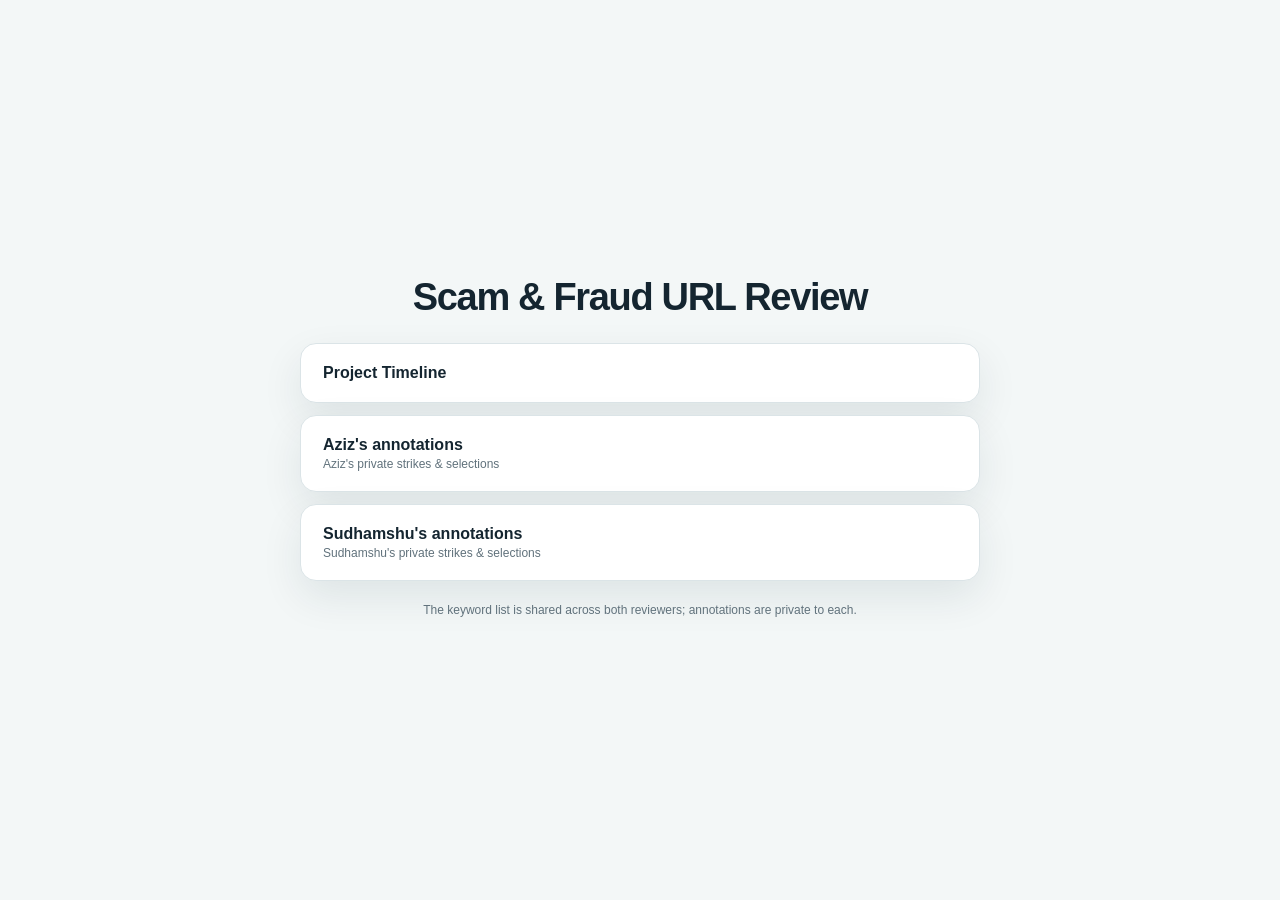
<file: index.html>
<!doctype html>
<html lang="en">
<head>
  <meta charset="utf-8">
  <meta name="viewport" content="width=device-width, initial-scale=1">
  <meta name="color-scheme" content="light">
  <title>Scam &amp; Fraud URL Review</title>
  <link rel="stylesheet" href="styles.css">
</head>
<body class="landing-body">
  <main class="landing">
    <h1>Scam &amp; Fraud URL Review</h1>
    <div class="landing-buttons">
      <a class="landing-button" href="https://docs.google.com/spreadsheets/d/1gBajcdoK5oig2TLUUDUXqe4jmzk2kMywuAVEbnEu_oM/edit?usp=sharing" target="_blank" rel="noopener noreferrer">
        <strong>Project Timeline</strong>
      </a>
      <a class="landing-button" href="tree.html?user=aziz">
        <strong>Aziz's annotations</strong>
        <span>Aziz's private strikes &amp; selections</span>
      </a>
      <a class="landing-button" href="tree.html?user=sudhamshu">
        <strong>Sudhamshu's annotations</strong>
        <span>Sudhamshu's private strikes &amp; selections</span>
      </a>
    </div>
    <p class="landing-note">The keyword list is shared across both reviewers; annotations are private to each.</p>
  </main>
</body>
</html>
</file>
<file: styles.css>
:root {
  --ink: #142530;
  --muted: #61727c;
  --line: #dbe4e7;
  --panel: #ffffff;
  --canvas: #f3f7f7;
  --navy: #102d3b;
  --teal: #087d79;
  --teal-dark: #08635f;
  --mint: #dff4ef;
  --amber: #ffcb69;
  --amber-soft: #fff1ca;
  --rose: #d65868;
  --indigo: #5a54d6;
  --indigo-soft: #e9e7fb;
  --indigo-faint: #f3f2fc;
  --shadow: 0 16px 42px rgba(16, 45, 59, 0.09);
}

* { box-sizing: border-box; }

html { min-width: 320px; }

body {
  margin: 0;
  color: var(--ink);
  background: var(--canvas);
  font-family: Inter, ui-sans-serif, -apple-system, BlinkMacSystemFont, "Segoe UI", sans-serif;
  font-size: 14px;
}

button, textarea, select { font: inherit; }

button, a { -webkit-tap-highlight-color: transparent; }

button:focus-visible,
a:focus-visible,
textarea:focus-visible,
select:focus-visible {
  outline: 3px solid rgba(8, 125, 121, 0.28);
  outline-offset: 2px;
}

.loading-screen {
  position: fixed;
  inset: 0;
  z-index: 50;
  display: grid;
  place-content: center;
  justify-items: center;
  gap: 16px;
  color: var(--muted);
  background: var(--canvas);
  transition: opacity 180ms ease, visibility 180ms ease;
}

.loading-screen.is-hidden { opacity: 0; visibility: hidden; }

.loading-mark,
.brand-mark {
  display: grid;
  place-items: center;
  color: white;
  background: var(--teal);
  font-weight: 800;
  letter-spacing: -0.04em;
}

.loading-mark { width: 56px; height: 56px; border-radius: 18px; font-size: 19px; box-shadow: var(--shadow); }

.site-header {
  position: sticky;
  top: 0;
  z-index: 20;
  min-height: 72px;
  display: flex;
  align-items: center;
  justify-content: space-between;
  gap: 24px;
  padding: 12px clamp(18px, 4vw, 56px);
  border-bottom: 1px solid rgba(219, 228, 231, 0.9);
  background: rgba(255, 255, 255, 0.94);
  backdrop-filter: blur(14px);
}

.brand { display: flex; align-items: center; gap: 11px; color: var(--ink); text-decoration: none; }
.brand-mark { width: 40px; height: 40px; border-radius: 12px; font-size: 14px; }
.brand strong, .brand small { display: block; }
.brand strong { font-size: 15px; letter-spacing: -0.02em; }
.brand small { margin-top: 2px; color: var(--muted); font-size: 11px; }

.header-metrics { display: flex; gap: clamp(16px, 3vw, 30px); }
.header-metric { display: flex; flex-direction: column; }
.header-metric strong { font-size: clamp(18px, 2.4vw, 22px); letter-spacing: -0.035em; line-height: 1; color: var(--ink); }
.header-metric span { margin-top: 4px; font-size: 10px; font-weight: 700; letter-spacing: 0.06em; text-transform: uppercase; color: var(--muted); }

.header-right { display: flex; align-items: center; gap: 12px; }
.user-badge { padding: 6px 12px; border-radius: 999px; color: var(--teal-dark); background: var(--mint); font-size: 12px; font-weight: 800; white-space: nowrap; }
.inst-select { display: flex; align-items: center; gap: 8px; font-size: 11px; font-weight: 800; color: var(--muted); text-transform: uppercase; letter-spacing: 0.06em; }
.inst-select select { width: auto; min-width: 150px; margin: 0; padding: 8px 30px 8px 12px; border-radius: 11px; font-weight: 700; text-transform: none; letter-spacing: normal; }
.home-link { padding: 8px 13px; border-radius: 11px; color: #405761; background: #edf3f3; font-size: 12px; font-weight: 800; text-decoration: none; white-space: nowrap; }
.home-link:hover { color: var(--ink); background: #e1ebeb; }

/* Landing / timeline pages */
.landing-body { display: grid; place-items: center; min-height: 100vh; padding: 32px; }
.landing { width: min(680px, 100%); text-align: center; }
.landing.timeline { text-align: left; }
.landing .landing-mark { width: 60px; height: 60px; margin: 0 auto 20px; border-radius: 18px; display: grid; place-items: center; color: #fff; background: var(--teal); font-weight: 800; font-size: 20px; box-shadow: var(--shadow); }
.landing h1 { font-size: clamp(26px, 4vw, 38px); margin-bottom: 26px; }
.landing-intro { margin: 12px 0 28px; color: var(--muted); line-height: 1.6; }
.landing-buttons { display: grid; gap: 12px; }
.landing-button { display: flex; flex-direction: column; gap: 3px; padding: 20px 22px; border: 1px solid var(--line); border-radius: 16px; background: var(--panel); box-shadow: var(--shadow); text-decoration: none; text-align: left; transition: transform 120ms ease, border-color 120ms ease; }
.landing-button:hover { transform: translateY(-2px); border-color: var(--teal); }
.landing-button strong { color: var(--ink); font-size: 16px; }
.landing-button span { color: var(--muted); font-size: 12px; }
.landing-note { margin-top: 22px; color: var(--muted); font-size: 12px; }
.back-link { display: inline-block; margin-bottom: 16px; color: var(--teal-dark); font-weight: 800; font-size: 13px; text-decoration: none; }
.timeline-list { margin: 8px 0 0; padding: 0 0 0 20px; display: grid; gap: 14px; }
.timeline-list li { color: var(--ink); }
.timeline-list strong { display: block; }
.timeline-list span { color: var(--muted); font-size: 13px; }

.source-tabs { display: flex; gap: 4px; padding: 4px; border-radius: 14px; background: #edf3f3; }
.source-tabs a { padding: 9px 13px; border-radius: 10px; color: #50646e; font-weight: 700; font-size: 12px; text-decoration: none; }
.source-tabs a:hover { color: var(--ink); background: rgba(255, 255, 255, 0.7); }
.source-tabs a[aria-current="page"] { color: white; background: var(--navy); box-shadow: 0 5px 13px rgba(16, 45, 59, 0.18); }

.app-shell {
  width: min(1900px, 100%);
  min-height: calc(100vh - 72px);
  margin: 0 auto;
  display: grid;
  grid-template-columns: minmax(330px, 390px) 1fr;
  gap: 20px;
  padding: 20px;
}

.app-shell.has-selection-pane {
  /* Readable results column on the left, flexible tree in the middle, roomy
     selection pane on the right. */
  grid-template-columns: minmax(340px, 400px) minmax(0, 1fr) minmax(400px, 480px);
}

.search-panel,
.tree-workspace {
  min-width: 0;
  border: 1px solid var(--line);
  border-radius: 22px;
  background: var(--panel);
  box-shadow: var(--shadow);
}

.search-panel {
  position: sticky;
  top: 92px;
  align-self: start;
  max-height: calc(100vh - 112px);
  overflow: auto;
  padding: 24px;
}

.eyebrow { color: var(--teal); font-size: 11px; font-weight: 800; letter-spacing: 0.12em; text-transform: uppercase; }
h1, h2 { margin: 0; letter-spacing: -0.035em; }
h1 { margin-top: 7px; font-size: clamp(25px, 3vw, 34px); line-height: 1.05; }
h2 { font-size: 20px; }
.intro { margin: 12px 0 18px; color: var(--muted); line-height: 1.55; }

.metric-grid { display: grid; grid-template-columns: repeat(3, 1fr); gap: 8px; margin-bottom: 22px; }
.metric { min-width: 0; padding: 12px; border-radius: 14px; background: #f1f6f6; }
.metric strong, .metric span { display: block; }
.metric strong { overflow: hidden; font-size: 18px; letter-spacing: -0.04em; text-overflow: ellipsis; }
.metric span { margin-top: 3px; color: var(--muted); font-size: 10px; font-weight: 700; text-transform: uppercase; }

.search-form { padding-top: 20px; border-top: 1px solid var(--line); }
/* Keyword-only left pane: the form is the first child, so drop its divider. */
.search-panel > .search-form:first-child { margin-top: 0; padding-top: 0; border-top: 0; }
.availability-filter {
  display: flex;
  align-items: flex-start;
  gap: 10px;
  margin: 0 0 18px;
  padding: 13px;
  border: 1px solid #cfe2df;
  border-radius: 13px;
  background: #f1f8f7;
  cursor: pointer;
}
.availability-filter input { width: 17px; height: 17px; margin: 2px 0 0; accent-color: var(--teal); }
.availability-filter span, .availability-filter strong, .availability-filter small { display: block; }
.availability-filter strong { color: #29444f; font-size: 12px; }
.availability-filter small { margin-top: 4px; color: var(--muted); font-size: 10px; line-height: 1.4; }
.review-tools { margin: 0 0 18px; padding: 13px; border: 1px solid var(--line); border-radius: 13px; background: #fafcfc; }
.review-tools-heading { display: flex; align-items: baseline; justify-content: space-between; gap: 10px; }
.review-tools-heading strong { font-size: 12px; }
.review-tools-heading span { color: var(--muted); font-size: 10px; }
.review-tools > p { margin: 6px 0 10px; color: var(--muted); font-size: 10px; line-height: 1.4; }
.review-tool-actions { display: flex; gap: 6px; }
.review-tool-actions button { padding: 7px 9px; color: #405761; background: #edf3f3; font-size: 10px; }
.review-tool-actions button:hover { color: var(--ink); background: #e1ebeb; }
.search-form > label,
.field-row label { display: block; color: #314852; font-size: 12px; font-weight: 800; }
textarea, select { width: 100%; border: 1px solid #cbd8dc; color: var(--ink); background: white; }
textarea { min-height: 94px; margin-top: 8px; padding: 12px; resize: vertical; border-radius: 13px; line-height: 1.45; }
textarea::placeholder { color: #93a1a8; }
.field-row { display: grid; grid-template-columns: 1fr 0.78fr; gap: 10px; margin-top: 12px; }
select { display: block; margin-top: 7px; padding: 10px 28px 10px 10px; border-radius: 11px; }
.search-hint { margin: 9px 0 0; color: var(--muted); font-size: 11px; }

.button-row, .toolbar-actions { display: flex; gap: 8px; }
.button-row { margin-top: 14px; }
button { border: 0; border-radius: 11px; cursor: pointer; font-weight: 800; }
.primary-button { flex: 1; padding: 11px 16px; color: white; background: var(--teal); }
.primary-button:hover { background: var(--teal-dark); }
.quiet-button, .toolbar-actions button, .pagination button { padding: 10px 13px; color: #405761; background: #edf3f3; }
.quiet-button:hover, .toolbar-actions button:hover, .pagination button:hover { color: var(--ink); background: #e1ebeb; }
button:disabled { cursor: not-allowed; opacity: 0.45; }

.results-section { margin-top: 24px; padding-top: 20px; border-top: 1px solid var(--line); }
.results-heading { display: flex; align-items: baseline; justify-content: space-between; gap: 12px; }
.results-heading h2 { font-size: 16px; }
.results-heading span { color: var(--muted); font-size: 11px; }
.result-filter-row { position: relative; margin-top: 10px; }
.result-filter {
  width: 100%;
  padding: 8px 28px 8px 11px;
  border: 1px solid var(--line);
  border-radius: 10px;
  background: #fbfdfd;
  color: var(--ink);
  font-size: 12px;
}
.result-filter:focus { outline: none; border-color: var(--teal); box-shadow: 0 0 0 3px rgba(31,122,120,0.12); }
.result-filter::placeholder { color: #9aa7ab; }
.result-filter-clear {
  position: absolute;
  top: 50%;
  right: 6px;
  transform: translateY(-50%);
  width: 20px;
  height: 20px;
  padding: 0;
  border-radius: 6px;
  color: #6a7378;
  background: transparent;
  font-size: 15px;
  line-height: 1;
}
.result-filter-clear:hover { color: #7a2b36; background: #ffe1e6; }
.result-tools { display: flex; gap: 8px; margin-top: 8px; }
.only-unstruck-toggle {
  padding: 6px 11px;
  border: 1px solid var(--line);
  border-radius: 8px;
  background: #fbfdfd;
  color: var(--muted);
  font-size: 11px;
  font-weight: 700;
  white-space: nowrap;
}
.only-unstruck-toggle:hover { border-color: var(--teal); color: var(--teal-dark); }
.only-unstruck-toggle.is-active {
  background: var(--mint);
  border-color: var(--teal);
  color: var(--teal-dark);
}
.results-list { margin-top: 10px; }
.empty-state { padding: 18px; border: 1px dashed #cbd8dc; border-radius: 13px; color: var(--muted); text-align: center; }
/* URL on its own full-width line, actions in a wrapping row beneath — so a long
   URL never gets crushed into a narrow column and wraps one char per line. */
.result-card { display: flex; flex-direction: column; gap: 7px; padding: 11px 2px; border-bottom: 1px solid #edf1f2; }
.result-card:last-child { border-bottom: 0; }
.result-card.is-review-struck .result-url { opacity: 0.55; text-decoration: line-through; text-decoration-thickness: 1.5px; }
.result-url { min-width: 0; color: #21434e; font-family: ui-monospace, SFMono-Regular, Menlo, Consolas, monospace; font-size: 11.5px; line-height: 1.5; overflow-wrap: anywhere; word-break: break-word; }
.result-actions { display: flex; flex-wrap: wrap; align-items: center; gap: 6px; }
.result-actions button, .result-actions a { padding: 6px 9px; border-radius: 8px; color: var(--teal-dark); background: var(--mint); font-size: 10px; font-weight: 800; text-decoration: none; }
.result-review-status { margin-right: auto; color: #8a3945; font-size: 9px; font-weight: 800; line-height: 1.2; }
.result-actions .result-unstrike { color: #7a2b36; background: #ffe1e6; }
.result-actions .result-strike { color: #8a3945; background: #fbe0e4; }
.result-actions .result-strike:hover { color: #fff; background: var(--rose); }
.struck-review-banner { display: flex; align-items: center; justify-content: space-between; gap: 10px; margin: 4px 0 10px; padding: 9px 11px; border: 1px solid #f3c9d0; border-radius: 11px; background: #fff2f4; color: #7a2b36; font-size: 11px; font-weight: 700; line-height: 1.35; }
.struck-review-buttons { flex: none; display: flex; gap: 6px; }
.struck-review-toggle, .struck-review-ack { padding: 7px 10px; border-radius: 8px; font-size: 10px; font-weight: 800; white-space: nowrap; }
.struck-review-toggle { color: #7a2b36; background: #ffd7de; }
.struck-review-ack { color: var(--teal-dark); background: var(--mint); }
/* Already-reviewed struck matches read muted; only new-keyword hits pop. */
.result-card.needs-review .result-url { opacity: 0.85; }
.result-card.needs-review { border-left: 3px solid #e0748a; padding-left: 8px; }
.result-card.needs-review .result-url mark { background: #ffc9d1; }
/* Selection in the results list — same indigo language as the tree, so the three
   states read at a glance: struck (muted + line-through), plain (default), and
   selected (indigo). Placed after the struck rules so selection wins if both. */
.result-card.is-selected {
  border-left: 3px solid var(--indigo);
  padding-left: 8px;
  background: var(--indigo-soft);
}
.result-card.is-selected-descendant {
  border-left: 3px solid var(--indigo-soft);
  padding-left: 8px;
  background: var(--indigo-faint);
}
/* A selected path is one you're KEEPING — never show it struck-through. */
.result-card.is-selected .result-url,
.result-card.is-selected-descendant .result-url {
  opacity: 1;
  text-decoration: none;
}
.result-selected-status {
  margin-right: auto;
  color: var(--indigo);
  font-size: 9px;
  font-weight: 800;
  line-height: 1.2;
}
mark { padding: 0 2px; border-radius: 3px; color: inherit; background: var(--amber); }
.pagination { align-items: center; justify-content: space-between; gap: 8px; margin-top: 13px; }
.pagination:not([hidden]) { display: flex; }
.pagination span { color: var(--muted); font-size: 11px; }

.tree-workspace { min-height: 780px; overflow: hidden; }
.tree-toolbar { display: flex; align-items: center; justify-content: space-between; gap: 16px; padding: 24px 26px 18px; }
.tree-toolbar h2 { margin-top: 5px; }
.tree-legend { display: flex; flex-wrap: wrap; gap: 14px 20px; padding: 12px 26px; border-block: 1px solid var(--line); color: var(--muted); background: #f9fbfb; font-size: 11px; }
.tree-legend span { display: inline-flex; align-items: center; gap: 6px; }
.legend-dot { width: 8px; height: 8px; border-radius: 50%; }
.endpoint-dot { background: var(--teal); }
.match-dot { background: var(--rose); }
.path-dot { background: var(--amber); }

.tree { padding: 18px 20px 40px; }
.host-card { margin-bottom: 9px; border: 1px solid var(--line); border-radius: 14px; overflow: hidden; }
.host-header { display: flex; align-items: center; gap: 8px; min-height: 48px; padding: 7px 12px; background: #fbfcfc; }
.host-header.is-path-highlight { background: var(--amber-soft); box-shadow: inset 4px 0 var(--amber); }
.host-header.is-match-highlight { background: #ffe2e6; box-shadow: inset 4px 0 var(--rose); }
.host-header.is-review-struck .host-link { opacity: 0.5; text-decoration: line-through; text-decoration-thickness: 1.5px; }
.host-toggle, .node-toggle { flex: 0 0 auto; display: grid; place-items: center; padding: 0; color: #49616c; background: transparent; }
.host-toggle { width: 28px; height: 28px; border-radius: 8px; }
.host-toggle:hover, .node-toggle:hover { color: var(--teal); background: #e9f4f2; }
.chevron { display: inline-block; transition: transform 140ms ease; }
[aria-expanded="true"] .chevron { transform: rotate(90deg); }
.host-link { min-width: 0; color: var(--ink); font-weight: 800; text-decoration: none; overflow: hidden; text-overflow: ellipsis; white-space: nowrap; }
.host-link:hover, .node-link:not(.node-directory):hover { color: var(--teal); text-decoration: underline; }
.host-link:not([href]):hover { color: var(--ink); text-decoration: none; }
.host-count { margin-left: auto; padding: 5px 8px; border-radius: 999px; color: #49616c; background: #edf3f3; font-size: 10px; font-weight: 800; white-space: nowrap; }
.host-body {
  padding: 7px 9px 11px 16px;
  border-top: 1px solid var(--line);
  background: white;
  /* Skip layout/paint for host subtrees that are scrolled off-screen; `auto`
     remembers the real size once rendered so scrolling doesn't jump. */
  content-visibility: auto;
  contain-intrinsic-size: auto 600px;
}
.node-children {
  content-visibility: auto;
  contain-intrinsic-size: auto 120px;
}
.node-more { position: relative; }
.node-more-button {
  margin: 4px 0 4px 4px;
  padding: 5px 10px;
  color: #45409f;
  background: var(--indigo-soft);
  font-size: 10px;
  font-weight: 800;
}
.node-more-button:hover { color: #fff; background: var(--indigo); }

.node-list { position: relative; margin: 0; padding: 0 0 0 23px; list-style: none; }
.node-list::before { content: ""; position: absolute; top: 0; bottom: 8px; left: 8px; border-left: 1px solid #d8e1e4; }
.tree-node { position: relative; }
.node-row { position: relative; display: flex; align-items: center; gap: 5px; min-height: 32px; margin: 2px 0; padding: 3px 7px 3px 0; border-radius: 8px; scroll-margin: 96px 0; }
.node-row::before { content: ""; position: absolute; left: -15px; width: 13px; border-top: 1px solid #d8e1e4; }
.node-row.is-path-highlight { background: var(--amber-soft); box-shadow: inset 4px 0 var(--amber); }
.node-row.is-match-highlight { background: #ffe2e6; box-shadow: inset 4px 0 var(--rose); }
/* Reveal target flash — makes the jumped-to node easy to spot. */
.node-row.is-revealed { animation: reveal-flash 1.6s ease; }
@keyframes reveal-flash {
  0%, 40% { background: var(--teal); box-shadow: inset 4px 0 var(--teal-dark), 0 0 0 2px var(--teal); }
  100% { background: transparent; box-shadow: none; }
}
.node-row.is-revealed .node-link { color: #0d3b3a; }
.node-row.is-review-struck .node-link { opacity: 0.5; text-decoration: line-through; text-decoration-thickness: 1.5px; }
.node-toggle { width: 24px; height: 24px; border-radius: 7px; font-size: 11px; }
.node-spacer { flex: 0 0 24px; }
.node-link { min-width: 0; color: #29444f; font-family: ui-monospace, SFMono-Regular, Menlo, Consolas, monospace; font-size: 12px; line-height: 1.35; text-decoration: none; overflow-wrap: anywhere; }
.node-directory { color: #5f737c; cursor: default; }
.node-badge { flex: 0 0 auto; margin-left: 3px; padding: 3px 6px; border-radius: 999px; color: var(--teal-dark); background: var(--mint); font-size: 9px; font-weight: 900; }
.query-badge { color: #705019; background: #fff0c8; }
.review-badge { flex: 0 0 auto; padding: 3px 6px; border-radius: 999px; color: #843543; background: #f9dce1; font-size: 9px; font-weight: 900; }
.node-review-button { flex: 0 0 auto; min-height: 24px; margin-left: 5px; padding: 4px 7px; color: #7e4650; background: #f8e9eb; font-size: 9px; line-height: 1; opacity: 0.68; }
.node-row:hover .node-review-button, .node-row:focus-within .node-review-button, .node-row.is-review-struck .node-review-button { opacity: 1; }
.node-review-button:hover { color: var(--teal-dark); background: #e8f3f1; }
.node-children { margin-left: 1px; }

.review-dialog { width: min(520px, calc(100vw - 28px)); padding: 0; border: 0; border-radius: 20px; color: var(--ink); box-shadow: 0 28px 80px rgba(16, 45, 59, 0.28); }
.review-dialog::backdrop { background: rgba(10, 28, 36, 0.55); backdrop-filter: blur(3px); }
.review-dialog-form { padding: 22px; }
.review-dialog-heading { display: flex; align-items: flex-start; justify-content: space-between; gap: 16px; }
.review-dialog-heading span { color: var(--teal); font-size: 10px; font-weight: 900; letter-spacing: 0.12em; text-transform: uppercase; }
.review-dialog-heading h2 { margin-top: 4px; }
.dialog-close { width: 32px; height: 32px; padding: 0; color: #657780; background: #edf3f3; font-size: 21px; }
.review-url { margin: 16px 0; padding: 11px; border-radius: 10px; color: #39535e; background: #f1f6f6; font-family: ui-monospace, SFMono-Regular, Menlo, Consolas, monospace; font-size: 11px; overflow-wrap: anywhere; }
.review-dialog-form > label { display: block; margin-top: 12px; color: #314852; font-size: 12px; font-weight: 800; }
.review-dialog-form select, .review-dialog-form textarea { margin-top: 7px; }
.review-dialog-actions { display: grid; grid-template-columns: auto 1fr auto auto; align-items: center; gap: 8px; margin-top: 20px; }
.review-dialog-actions button { padding: 10px 13px; }
.remove-mark { color: #963d4b; background: #f9e3e6; }

.endpoint-dot { background: var(--teal); }
.selected-dot { background: var(--indigo); }

/* Select buttons on node rows and host headers. */
.node-select-button {
  flex: 0 0 auto;
  min-height: 24px;
  margin-left: 4px;
  padding: 4px 7px;
  color: #45409f;
  background: var(--indigo-soft);
  font-size: 9px;
  line-height: 1;
  opacity: 0.68;
}
.node-row:hover .node-select-button,
.node-row:focus-within .node-select-button,
.node-row.is-selected .node-select-button { opacity: 1; }
.node-select-button:hover { color: #fff; background: var(--indigo); }
.node-select-button.is-active { color: #fff; background: var(--indigo); opacity: 1; }
.host-header .node-select-button { opacity: 1; }

/* Selection shading — placed after the match/path highlight rules so a selected
   row visually dominates a keyword highlight on the same node. */
.node-row.is-selected-descendant { background: var(--indigo-faint); }
.node-row.is-selected { background: var(--indigo-soft); box-shadow: inset 4px 0 var(--indigo); }
.host-header.is-selected-descendant { background: var(--indigo-faint); }
.host-header.is-selected { background: var(--indigo-soft); box-shadow: inset 4px 0 var(--indigo); }

/* Selection pane */
.selection-pane {
  min-width: 0;
  align-self: start;
  position: sticky;
  top: 92px;
  max-height: calc(100vh - 112px);
  overflow: auto;
  padding: 22px;
  border: 1px solid var(--line);
  border-radius: 22px;
  background: var(--panel);
  box-shadow: var(--shadow);
}
.selection-header { display: flex; align-items: flex-start; justify-content: space-between; gap: 12px; }
.selection-header h2 { margin-top: 5px; font-size: 18px; }
.selection-header > span {
  padding: 5px 9px;
  border-radius: 999px;
  color: #45409f;
  background: var(--indigo-soft);
  font-size: 10px;
  font-weight: 800;
  white-space: nowrap;
}
.selection-note { margin: 11px 0 13px; color: var(--muted); font-size: 11px; line-height: 1.5; }
.selection-actions { display: flex; gap: 6px; margin-bottom: 14px; }
.selection-actions button { flex: 1; }
.selection-body { display: grid; gap: 12px; }
.selection-block { border: 1px solid #e4e2f6; border-radius: 13px; overflow: hidden; }
.selection-block-head { display: flex; align-items: center; gap: 8px; padding: 9px 11px; background: var(--indigo-faint); }
.selection-crumb {
  min-width: 0;
  color: #3a3690;
  font-family: ui-monospace, SFMono-Regular, Menlo, Consolas, monospace;
  font-size: 10px;
  overflow-wrap: anywhere;
}
.selection-remove {
  flex: 0 0 auto;
  margin-left: auto;
  padding: 5px 8px;
  color: #963d4b;
  background: #f9e3e6;
  font-size: 9px;
}
.selection-remove:hover { color: #fff; background: var(--rose); }
.selection-node-list { list-style: none; margin: 0; padding-left: 15px; }
.selection-root-list { padding: 4px 4px 4px 2px; }
.selection-node { position: relative; }
.selection-node-row {
  display: flex;
  align-items: center;
  gap: 4px;
  min-height: 28px;
  padding: 2px 4px;
  border-radius: 8px;
}
.selection-node-row:hover { background: var(--indigo-faint); }
.pane-toggle {
  flex: 0 0 auto;
  display: grid;
  place-items: center;
  width: 20px;
  height: 20px;
  padding: 0;
  border-radius: 6px;
  color: #6a6f96;
  background: transparent;
  font-size: 11px;
}
.pane-toggle:hover { color: var(--indigo); background: #e9e7fb; }
.pane-spacer { flex: 0 0 20px; }
.selection-label {
  min-width: 0;
  flex: 1 1 auto;
  padding: 2px 0;
  color: #33507b;
  font-family: ui-monospace, SFMono-Regular, Menlo, Consolas, monospace;
  font-size: 11px;
  text-decoration: none;
  /* Segments are capped to 20 chars in JS; keep them on one line (full path on
     hover) so wide names never stack vertically. */
  white-space: nowrap;
  overflow: hidden;
  text-overflow: ellipsis;
}
.selection-label.is-directory { color: #6a6f96; }
.selection-label.is-host { color: var(--ink); font-weight: 800; font-family: Inter, ui-sans-serif, sans-serif; }
.selection-label:not(.is-directory):hover { color: var(--teal); text-decoration: underline; }
.pane-notes-button, .pane-remove-button, .pane-restore-button {
  flex: 0 0 auto;
  min-height: 22px;
  padding: 3px 7px;
  font-size: 9px;
  line-height: 1;
  opacity: 0.72;
}
.selection-node-row:hover .pane-notes-button,
.selection-node-row:hover .pane-remove-button,
.selection-node-row:hover .pane-restore-button { opacity: 1; }
.pane-notes-button { color: #45409f; background: var(--indigo-soft); }
.pane-notes-button:hover { color: #fff; background: var(--indigo); }
.pane-notes-button.has-note { opacity: 1; color: #fff; background: var(--indigo); }
.pane-remove-button { color: #963d4b; background: #f9e3e6; }
.pane-remove-button:hover { color: #fff; background: var(--rose); }
.pane-restore-button { opacity: 1; color: var(--teal-dark); background: var(--mint); }
.pane-restore-button:hover { color: #fff; background: var(--teal); }
/* Struck rows stay in the pane, shown struck. */
.selection-node-row.is-review-struck .selection-label { opacity: 0.5; text-decoration: line-through; }
.selection-tools { margin-top: 16px; padding-top: 16px; border-top: 1px solid var(--line); }
.selection-tools .review-tools { margin: 0; }

/* Notes panel — slides in from the left over the search pane. */
.notes-panel {
  position: fixed;
  top: 0;
  left: 0;
  z-index: 60;
  display: flex;
  flex-direction: column;
  width: min(460px, 94vw);
  height: 100vh;
  padding: 22px;
  background: #fff;
  box-shadow: 0 0 60px rgba(16, 45, 59, 0.28);
  transform: translateX(-102%);
  transition: transform 220ms ease;
}
.notes-panel.is-open { transform: translateX(0); }
.notes-head { display: flex; align-items: flex-start; justify-content: space-between; gap: 12px; }
.notes-close { width: 32px; height: 32px; padding: 0; color: #657780; background: #edf3f3; font-size: 21px; }
.notes-close:hover { color: var(--ink); background: #e1ebeb; }
.notes-url {
  margin: 14px 0;
  padding: 11px;
  border-radius: 10px;
  color: #39535e;
  background: #f1f6f6;
  font-family: ui-monospace, SFMono-Regular, Menlo, Consolas, monospace;
  font-size: 11px;
  overflow-wrap: anywhere;
}
.notes-text {
  flex: 1 1 auto;
  min-height: 0;
  margin: 0;
  padding: 14px;
  border: 1px solid #cbd8dc;
  border-radius: 13px;
  resize: none;
  font-size: 14px;
  line-height: 1.55;
}
.notes-foot { display: flex; align-items: center; justify-content: space-between; gap: 10px; margin-top: 12px; }
.notes-status { font-size: 12px; font-weight: 800; }
.notes-status.is-saved { color: var(--teal-dark); }
.notes-status.is-saving { color: var(--muted); }
.notes-status.is-unsaved { color: #b06a12; }
.notes-status.is-offline { color: var(--muted); }
.notes-hint { color: var(--muted); font-size: 10px; }

@media (max-width: 1280px) {
  .app-shell.has-selection-pane { grid-template-columns: minmax(330px, 390px) 1fr; }
  .app-shell.has-selection-pane .selection-pane {
    position: static;
    max-height: none;
    grid-column: 1 / -1;
  }
}

@media (max-width: 980px) {
  .site-header { align-items: flex-start; flex-direction: column; gap: 10px; }
  .source-tabs { width: 100%; overflow-x: auto; }
  .source-tabs a { flex: 0 0 auto; }
  .app-shell,
  .app-shell.has-selection-pane { grid-template-columns: 1fr; }
  .search-panel { position: static; max-height: none; }
  .app-shell.has-selection-pane .selection-pane { position: static; max-height: none; }
}

@media (max-width: 620px) {
  .app-shell { padding: 10px; }
  .search-panel, .tree-workspace { border-radius: 16px; }
  .search-panel { padding: 18px; }
  .tree-toolbar { align-items: flex-start; flex-direction: column; padding: 20px; }
  .tree-legend { padding-inline: 20px; }
  .tree { padding-inline: 10px; }
  .field-row { grid-template-columns: 1fr; }
  .metric strong { font-size: 15px; }
  .host-count { display: none; }
}

@media (prefers-reduced-motion: reduce) {
  *, *::before, *::after { scroll-behavior: auto !important; transition: none !important; }
}
</file>
